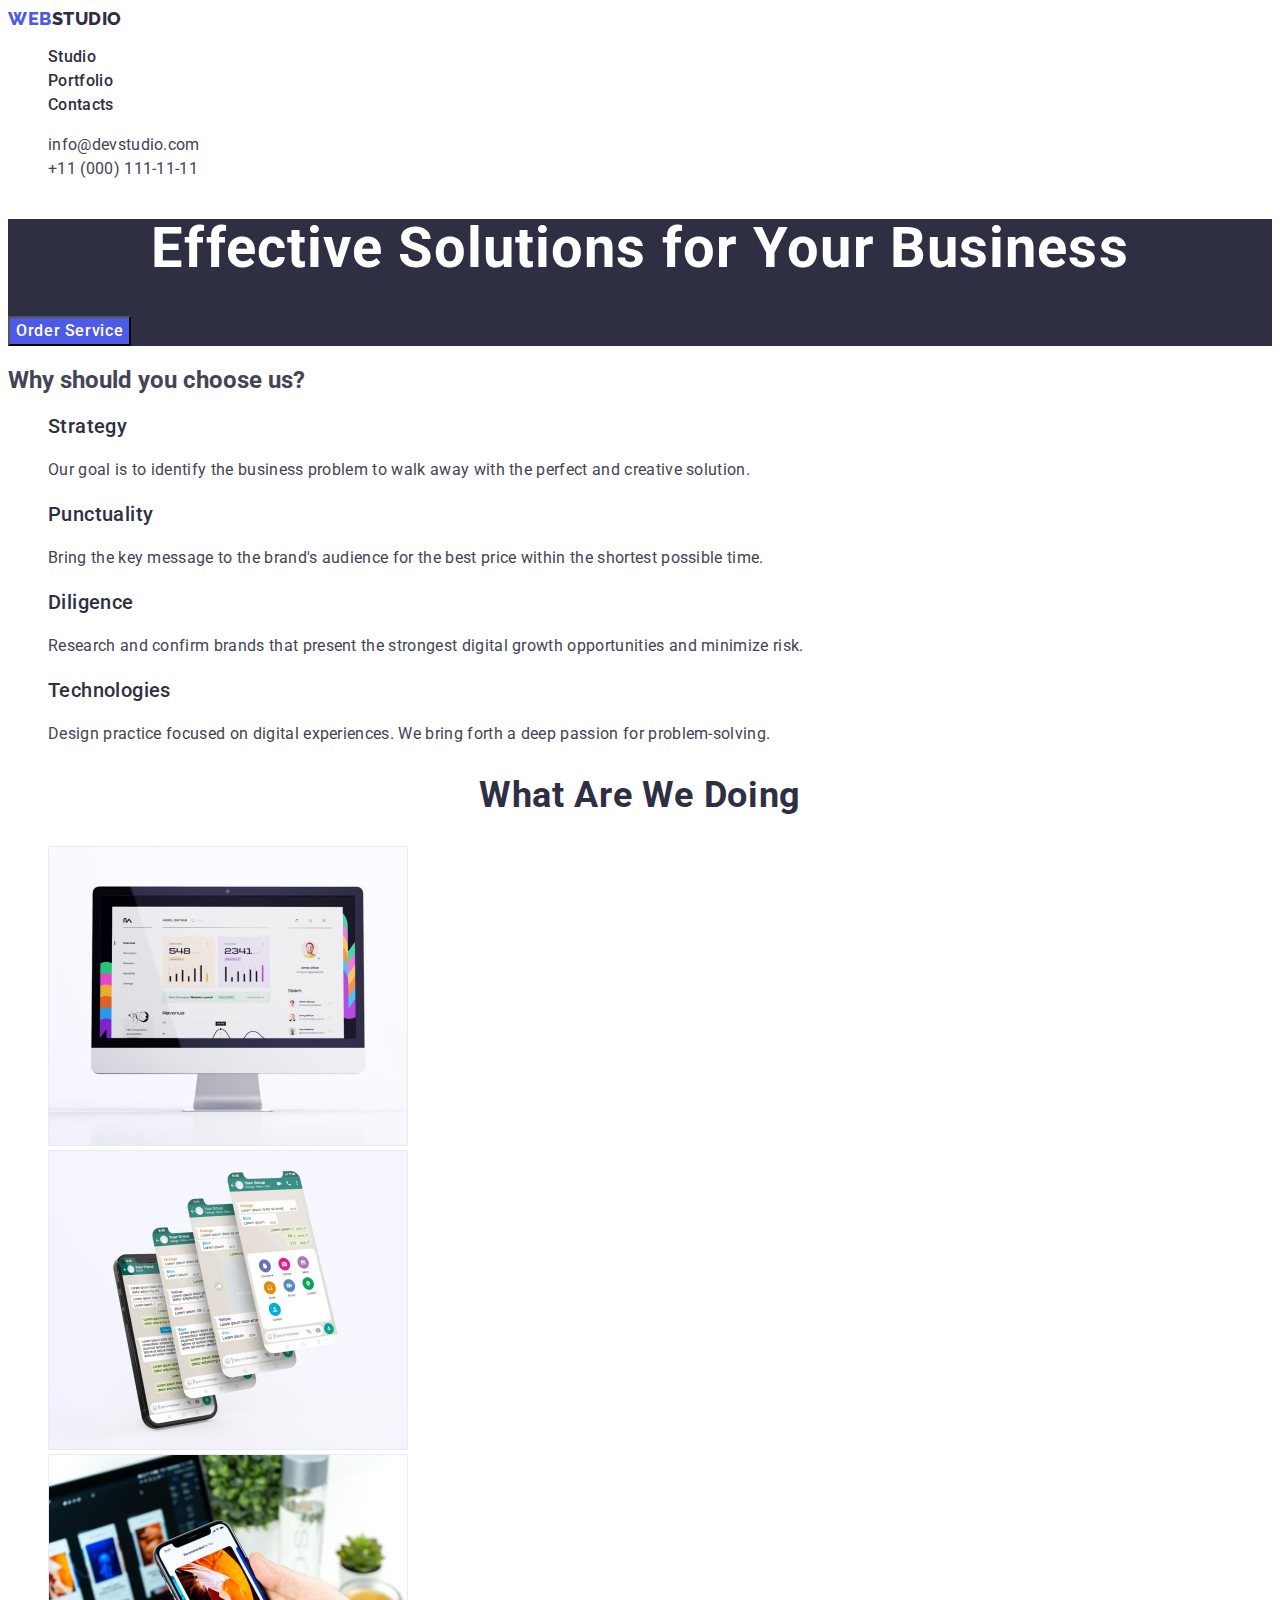
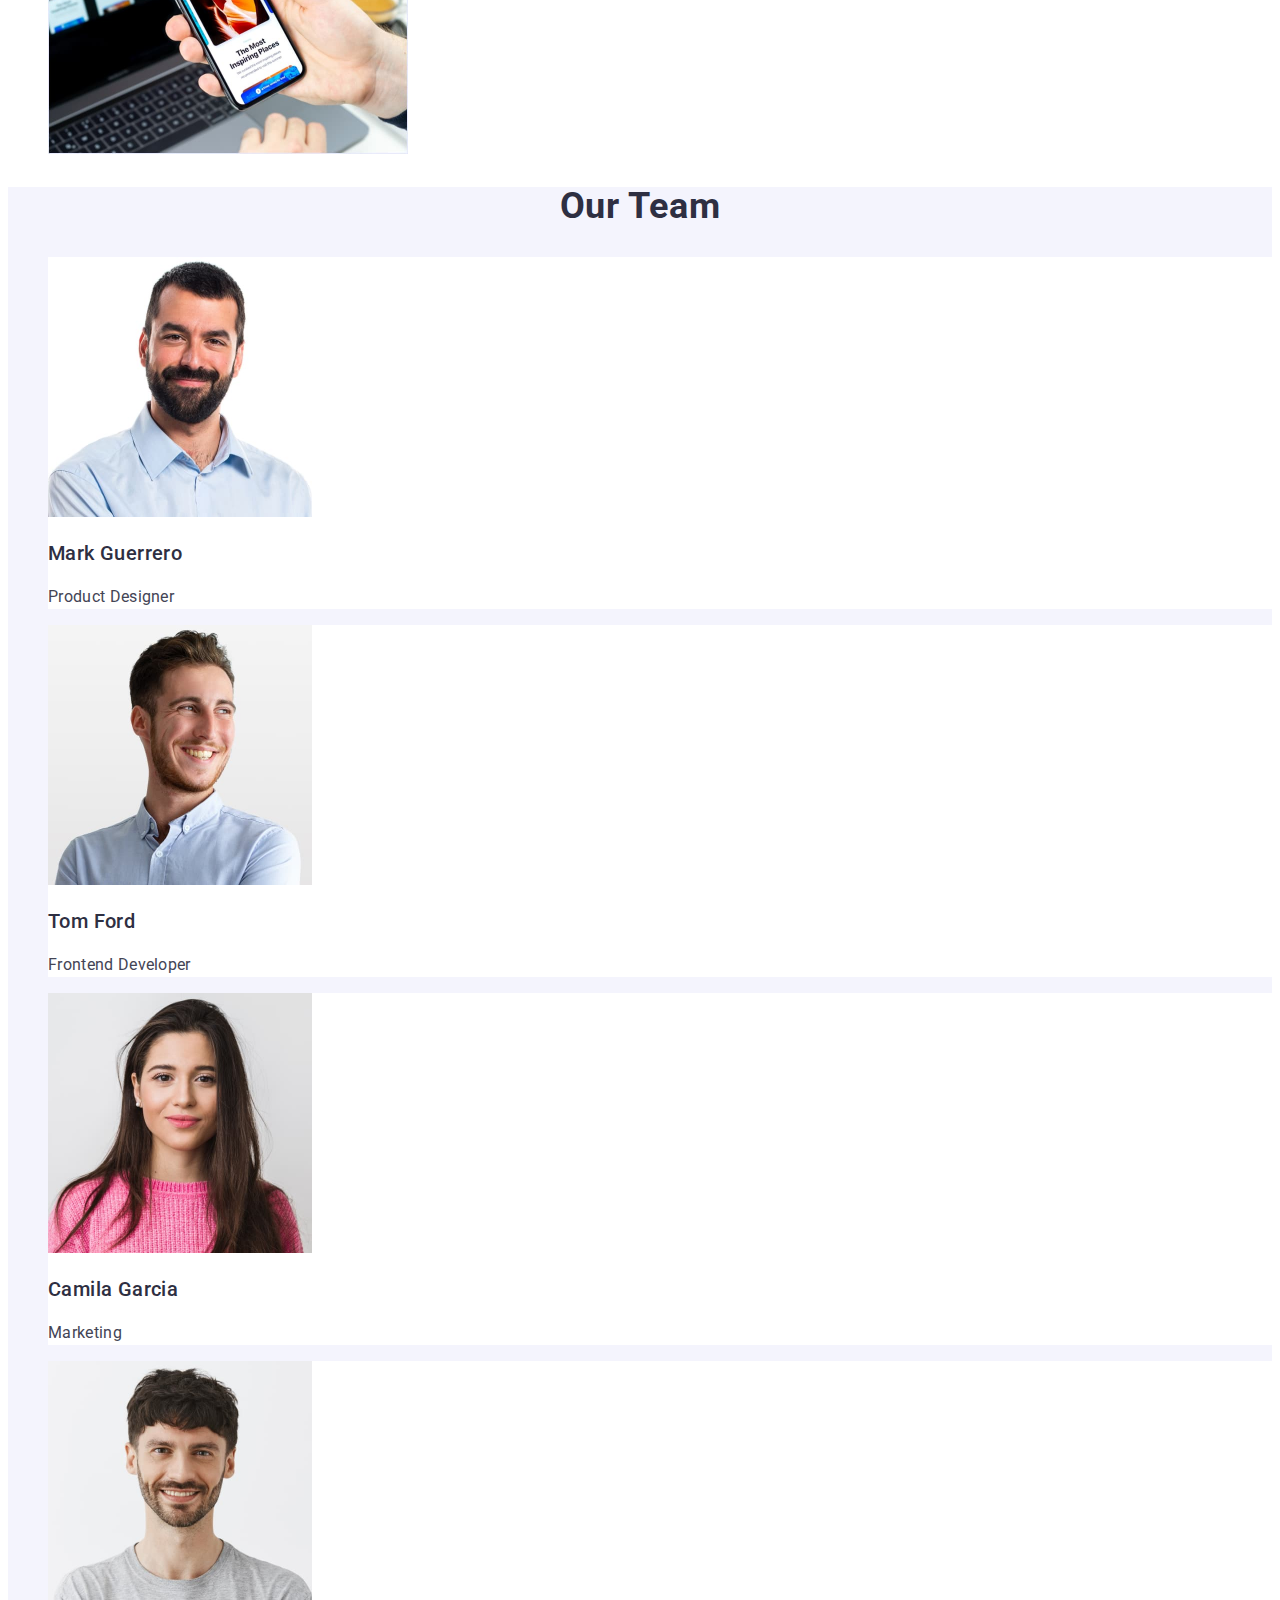
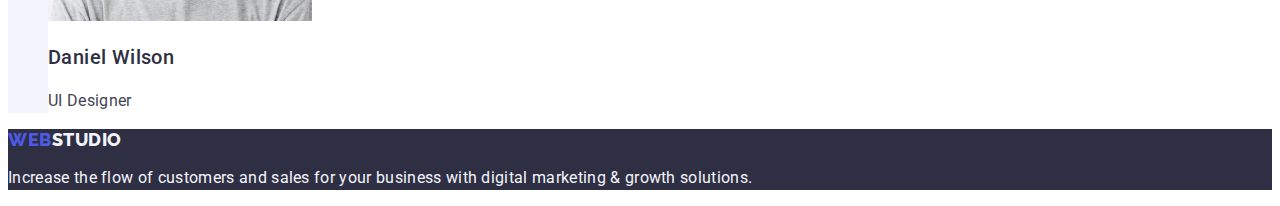
<file: index.html>
<!DOCTYPE html>
<html lang="en">
  <head>
    <meta charset="UTF-8" />
    <meta http-equiv="X-UA-Compatible" content="IE=edge" />
    <meta name="viewport" content="width=device-width, initial-scale=1.0" />
    <title>Webstudio</title>
    <link rel="stylesheet" href="./css/styles.css" />
    <link rel="preconnect" href="https://fonts.googleapis.com" />
    <link rel="preconnect" href="https://fonts.gstatic.com" crossorigin />
    <link
      href="https://fonts.googleapis.com/css2?family=Raleway:wght@800&family=Roboto:wght@400;500;700&display=swap"
      rel="stylesheet"
    />
  </head>
  <body>
    <!-- Header -->
    <header>
      <nav>
        <a href="./index.html" class="header-logo link">
          Web<span class="header-logo-span">Studio</span></a
        >
        <ul class="list">
          <li>
            <a href="./index.html" class="header-ul-li-a link">Studio</a>
          </li>
          <li>
            <a href="./portfolio.html" class="header-ul-li-a link">Portfolio</a>
          </li>
          <li>
            <a href="" class="header-ul-li-a link">Contacts</a>
          </li>
        </ul>
      </nav>

      <address class="header-address">
        <ul class="list">
          <li>
            <a
              href="mailto:info@devstudio.com"
              class="header-address-ul-li-a link"
              >info@devstudio.com</a
            >
          </li>
          <li>
            <a href="tel:+110001111111" class="header-address-ul-li-a link"
              >+11 (000) 111-11-11</a
            >
          </li>
        </ul>
      </address>
    </header>
    <!-- Main -->
    <main>
      <section class="main-hero">
        <h1 class="main-hero-text">Effective Solutions for Your Business</h1>

        <button type="button" class="main-hero-button">Order Service</button>
      </section>

      <section>
        <h2>Why should you choose us?</h2>
        <ul class="list">
          <li>
            <h3 class="section-goals-hthree">Strategy</h3>
            <p class="section-goals-p">
              Our goal is to identify the business problem to walk away with the
              perfect and creative solution.
            </p>
          </li>
          <li>
            <h3 class="section-goals-hthree">Punctuality</h3>
            <p class="section-goals-p">
              Bring the key message to the brand's audience for the best price
              within the shortest possible time.
            </p>
          </li>
          <li>
            <h3 class="section-goals-hthree">Diligence</h3>
            <p class="section-goals-p">
              Research and confirm brands that present the strongest digital
              growth opportunities and minimize risk.
            </p>
          </li>
          <li>
            <h3 class="section-goals-hthree">Technologies</h3>
            <p class="section-goals-p">
              Design practice focused on digital experiences. We bring forth a
              deep passion for problem-solving.
            </p>
          </li>
        </ul>
      </section>

      <section>
        <h2 class="section-htwo">What are we doing</h2>
        <ul class="list">
          <li>
            <img src="./images/comphoto.jpg" alt="computer" width="360" />
          </li>
          <li>
            <img
              src="./images/smartphonephoto.jpg"
              alt="smartphone"
              width="360"
            />
          </li>
          <li>
            <img
              src="./images/computerandsmartphone.jpg"
              alt="computer and smartphone"
              width="360"
            />
          </li>
        </ul>
      </section>

      <section class="main-section-team">
        <h2 class="section-htwo">Our Team</h2>
        <ul class="list">
          <li class="main-section-team-ul-li">
            <img
              src="./images/markguerrero.jpg"
              alt="Mark Guerrero"
              width="264"
            />
            <h3 class="section-goals-hthree">Mark Guerrero</h3>
            <p class="main-section-team-ul-li-p">Product Designer</p>
          </li>
          <li class="main-section-team-ul-li">
            <img src="./images/tomford.jpg" alt="Tom Ford" width="264" />
            <h3 class="section-goals-hthree">Tom Ford</h3>
            <p class="main-section-team-ul-li-p">Frontend Developer</p>
          </li>
          <li class="main-section-team-ul-li">
            <img
              src="./images/camilagarcia.jpg"
              alt="Camila Garcia"
              width="264"
            />
            <h3 class="section-goals-hthree">Camila Garcia</h3>
            <p class="main-section-team-ul-li-p">Marketing</p>
          </li>
          <li class="main-section-team-ul-li">
            <img
              src="./images/danielwilson.jpg"
              alt="Daniel Wilson"
              width="264"
            />
            <h3 class="section-goals-hthree">Daniel Wilson</h3>
            <p class="main-section-team-ul-li-p">UI Designer</p>
          </li>
        </ul>
      </section>
    </main>
    <!-- Footer -->

    <footer class="page-footer">
      <a href="./index.html" class="header-logo link">
        Web<span class="footer-logo-span">Studio</span></a
      >
      <p class="footer-p">
        Increase the flow of customers and sales for your business with digital
        marketing & growth solutions.
      </p>
    </footer>
  </body>
</html>
</file>
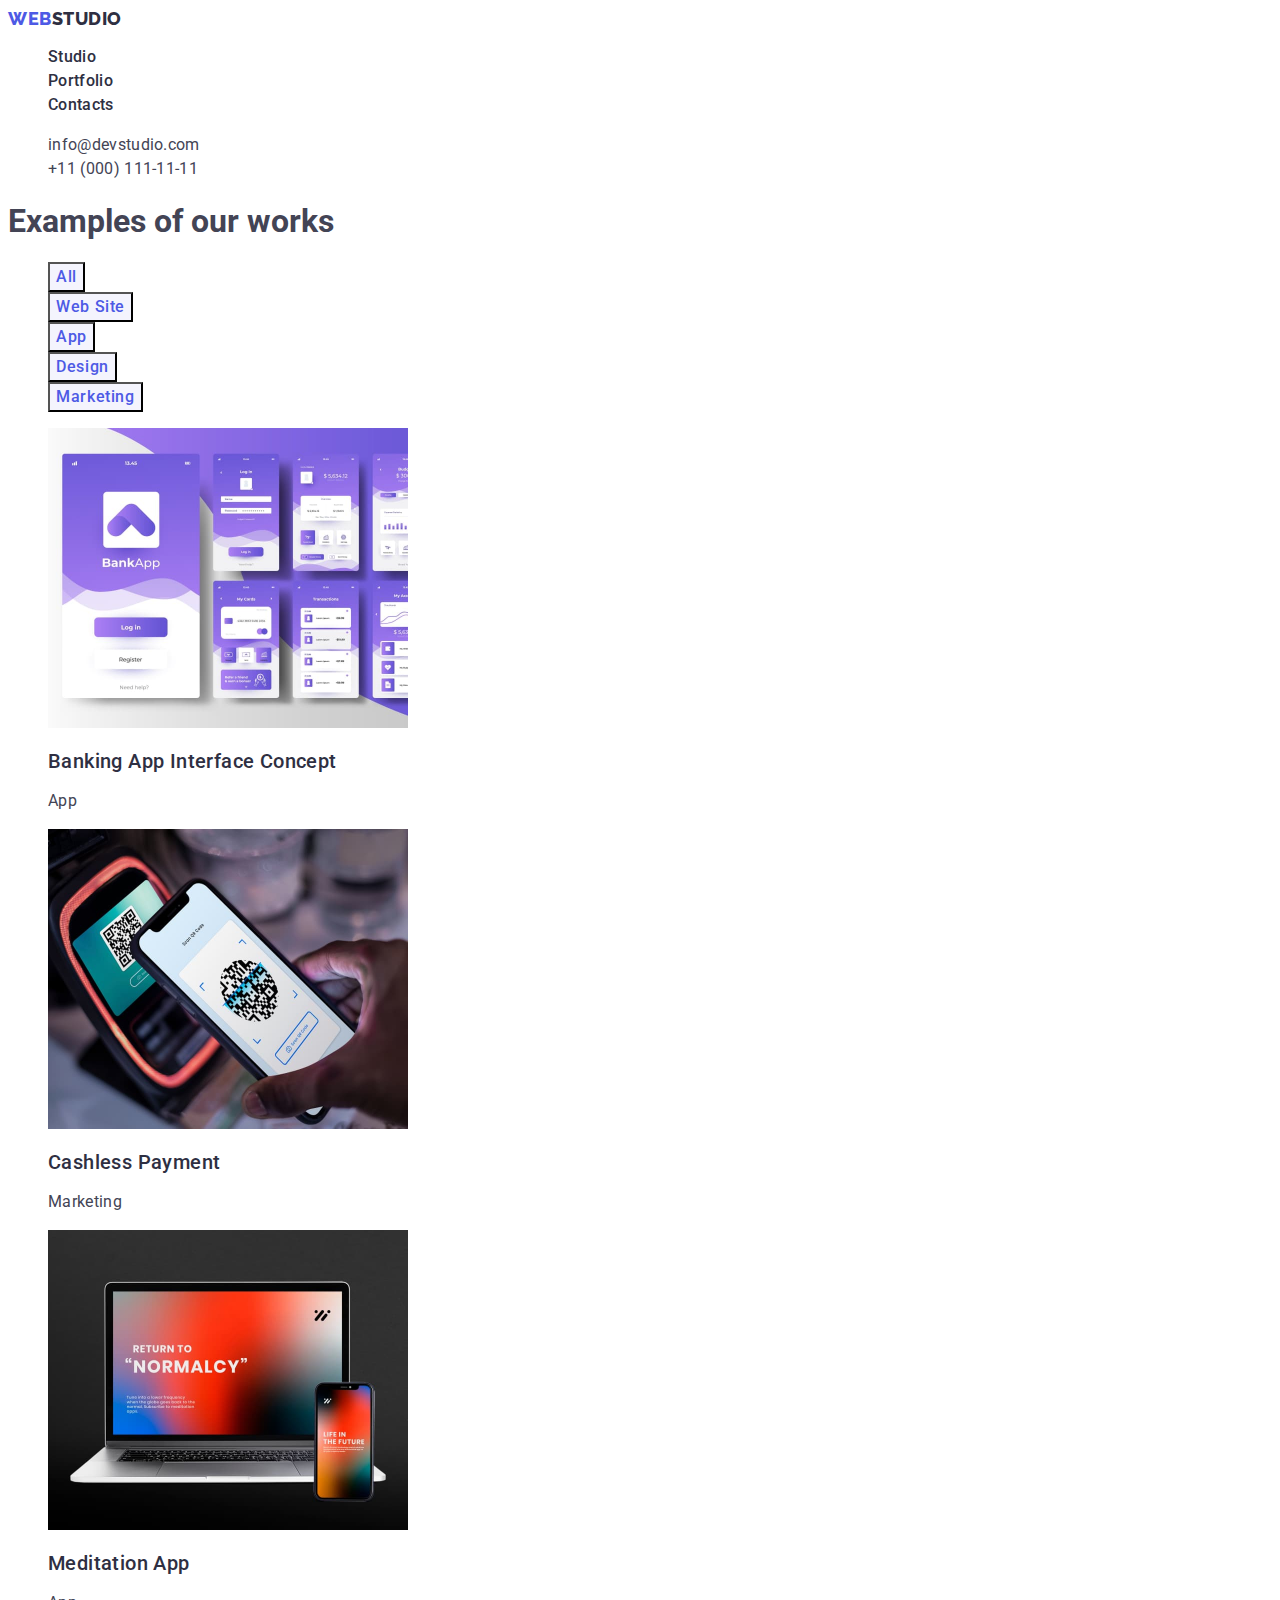
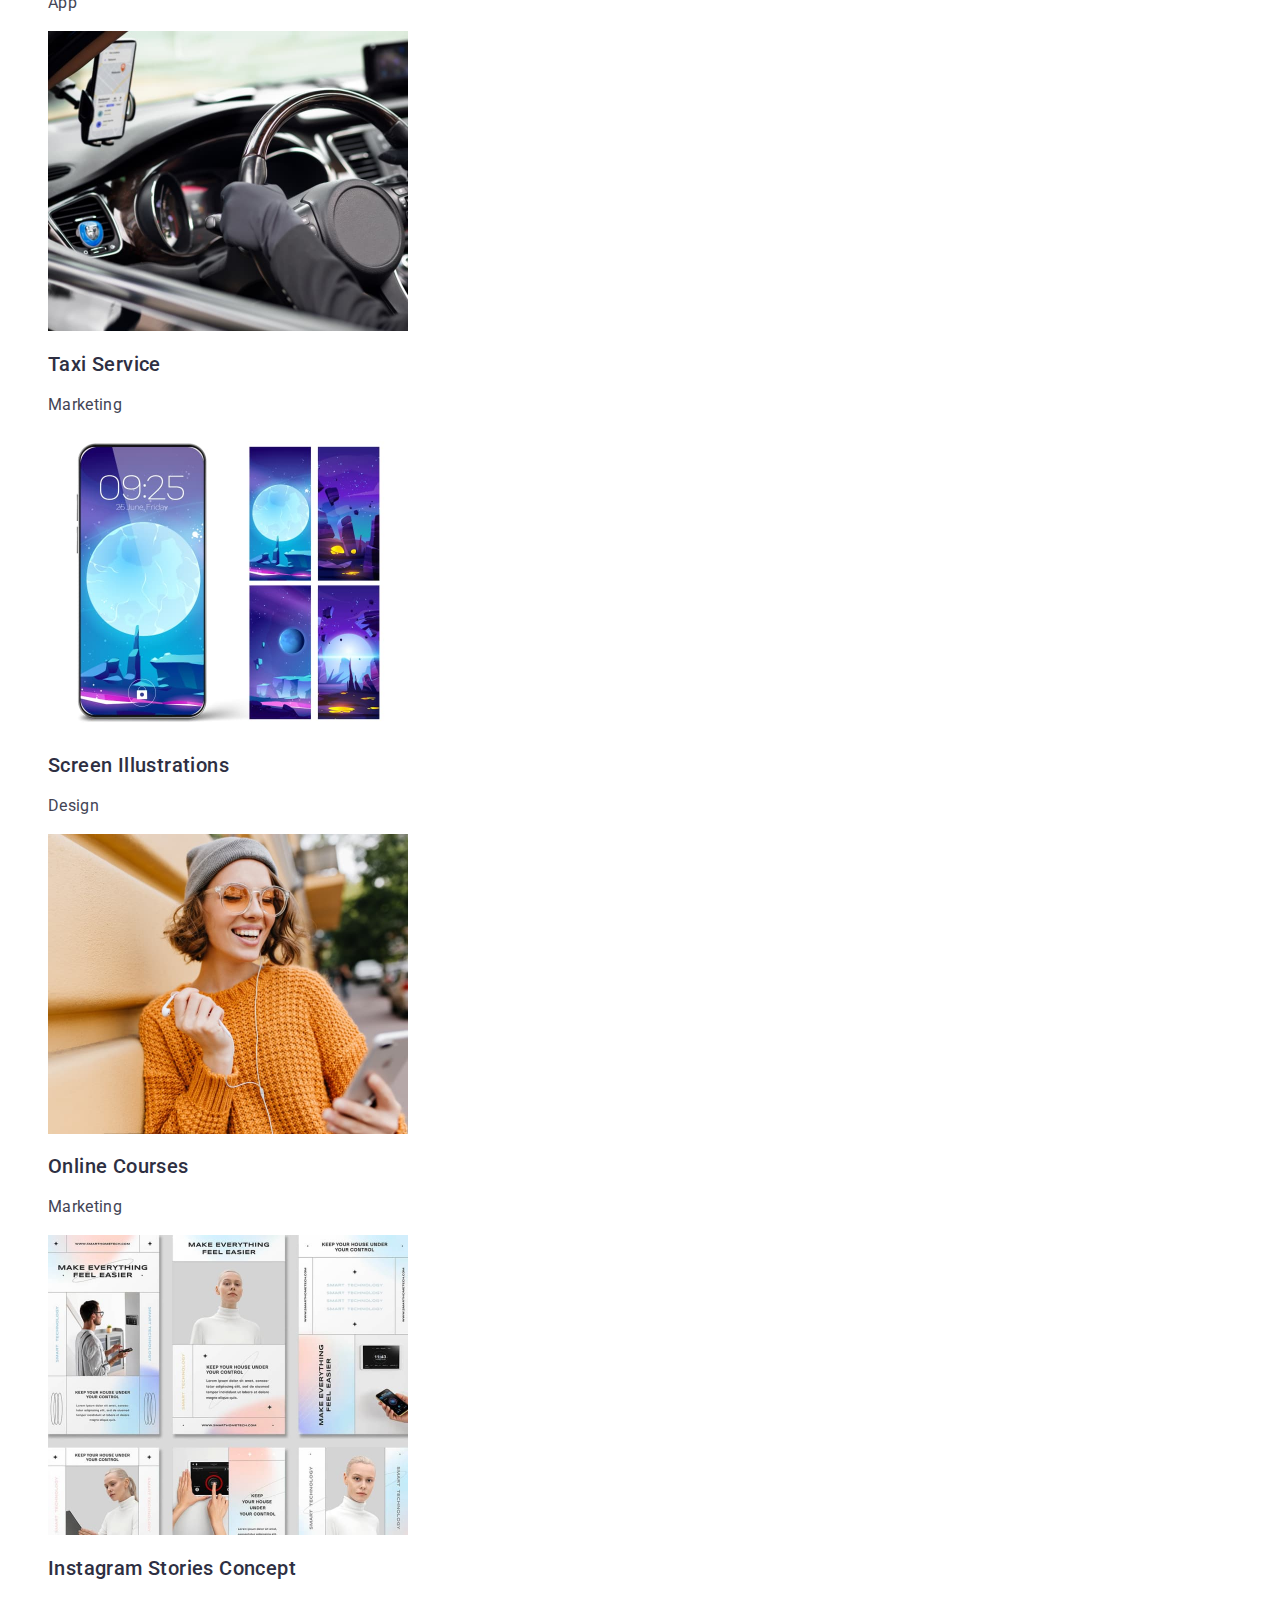
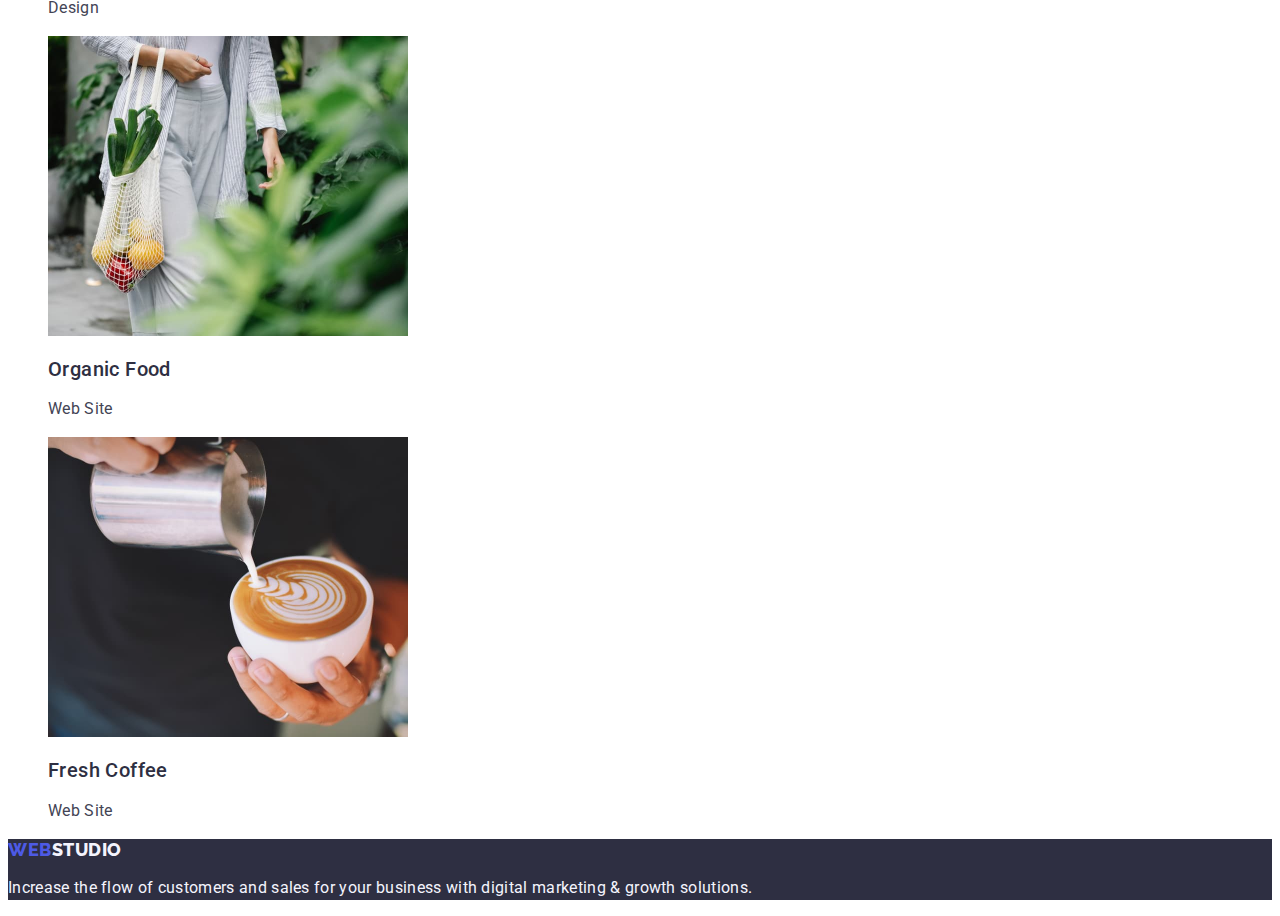
<file: portfolio.html>
<!DOCTYPE html>
<html lang="en">
  <head>
    <meta charset="UTF-8" />
    <meta http-equiv="X-UA-Compatible" content="IE=edge" />
    <meta name="viewport" content="width=device-width, initial-scale=1.0" />
    <title>Webstudio</title>
    <link rel="stylesheet" href="./css/styles.css" />
    <link rel="preconnect" href="https://fonts.googleapis.com" />
    <link rel="preconnect" href="https://fonts.gstatic.com" crossorigin />
    <link
      href="https://fonts.googleapis.com/css2?family=Raleway:wght@800&family=Roboto:wght@400;500;700&display=swap"
      rel="stylesheet"
    />
  </head>
  <body>
    <!-- Header -->
    <header>
      <nav>
        <a href="./index.html" class="header-logo link">
          Web<span class="header-logo-span">Studio</span></a
        >
        <ul class="list">
          <li>
            <a href="./index.html" class="header-ul-li-a link">Studio</a>
          </li>
          <li>
            <a href="./portfolio.html" class="header-ul-li-a link">Portfolio</a>
          </li>
          <li>
            <a href="" class="header-ul-li-a link">Contacts</a>
          </li>
        </ul>
      </nav>

      <address class="header-address">
        <ul class="list">
          <li>
            <a
              href="mailto:info@devstudio.com"
              class="header-address-ul-li-a link"
              >info@devstudio.com</a
            >
          </li>
          <li>
            <a href="tel:+110001111111" class="header-address-ul-li-a link"
              >+11 (000) 111-11-11</a
            >
          </li>
        </ul>
      </address>
    </header>

    <!-- Main -->
    <main>
      <section>
        <h1>Examples of our works</h1>

        <ul class="list">
          <li><button type="button" class="port-main-button">All</button></li>

          <li>
            <button type="button" class="port-main-button">Web Site</button>
          </li>
          <li>
            <button type="button" class="port-main-button">App</button>
          </li>
          <li>
            <button type="button" class="port-main-button">Design</button>
          </li>
          <li>
            <button type="button" class="port-main-button">Marketing</button>
          </li>
        </ul>

        <ul class="list">
          <li>
            <a href="" class="link">
              <img
                src="./images/bankapp.jpg"
                alt="Interface of bank app"
                width="360"
              />
              <h2 class="port-ul-hthree">Banking App Interface Concept</h2>
              <p class="port-ul-p">App</p></a
            >
          </li>
          <li>
            <a href="" class="link">
              <img
                src="./images/cashpay.jpg"
                alt="Bank mobile application"
                width="360"
              />
              <h2 class="port-ul-hthree">Cashless Payment</h2>
              <p class="port-ul-p">Marketing</p>
            </a>
          </li>

          <li>
            <a href="" class="link">
              <img
                src="./images/meditationapp.jpg"
                alt="meditation app"
                width="360"
              />
              <h2 class="port-ul-hthree">Meditation App</h2>
              <p class="port-ul-p">App</p></a
            >
          </li>

          <li>
            <a href="" class="link">
              <img
                src="./images/taxiserv.jpg"
                alt="Taxi with app"
                width="360"
              />
              <h2 class="port-ul-hthree">Taxi Service</h2>
              <p class="port-ul-p">Marketing</p></a
            >
          </li>
          <li>
            <a href="" class="link">
              <img
                src="./images/screenillustr.jpg"
                alt="Screen illustrations app"
                width="360"
              />
              <h2 class="port-ul-hthree">Screen Illustrations</h2>
              <p class="port-ul-p">Design</p></a
            >
          </li>

          <li>
            <a href="" class="link">
              <img
                src="./images/onlinecourse.jpg"
                alt="Happy online student"
                width="360"
              />
              <h2 class="port-ul-hthree">Online Courses</h2>
              <p class="port-ul-p">Marketing</p></a
            >
          </li>

          <li>
            <a href="" class="link">
              <img
                src="./images/inststorconc.jpg"
                alt="Example of Instagram story concept"
                width="360"
              />
              <h2 class="port-ul-hthree">Instagram Stories Concept</h2>
              <p class="port-ul-p">Design</p></a
            >
          </li>

          <li>
            <a href="" class="link">
              <img
                src="./images/organicfood.jpg"
                alt="Customer with bag of organic food"
                width="360"
              />
              <h2 class="port-ul-hthree">Organic Food</h2>
              <p class="port-ul-p">Web Site</p></a
            >
          </li>

          <li>
            <a href="" class="link">
              <img
                src="./images/freshcofee.jpg"
                alt="Barista with cup od coffee"
                width="360"
              />
              <h2 class="port-ul-hthree">Fresh Coffee</h2>
              <p class="port-ul-p">Web Site</p></a
            >
          </li>
        </ul>
      </section>
    </main>
    <!-- Footer -->
    <footer class="page-footer">
      <a href="./index.html" class="header-logo link">
        Web<span class="footer-logo-span">Studio</span></a
      >
      <p class="footer-p">
        Increase the flow of customers and sales for your business with digital
        marketing & growth solutions.
      </p>
    </footer>
  </body>
</html>
</file>
<file: css/styles.css>
:root {
  --brandcolor: #2e2f42;
  --addresscolor: #434455;
  --footercolor: #f4f4fd;
  --footercolor: #f4f4fd;
  --buttoncolor: #4d5ae5;
  --buttonbackground: #f4f4fd;
}

body {
  font-family: "Roboto", sans-serif;
  background-color: #ffff;
  color: #434455;
}

.link {
  text-decoration: none;
}

.list {
  list-style: none;
}

/* Header */

.header-logo {
  font-family: "Raleway", sans-serif;
  font-style: normal;
  font-weight: 800;
  font-size: 18px;
  line-height: 1.17;
  letter-spacing: 0.03em;
  text-transform: uppercase;
  color: #4d5ae5;
}

.header-logo-span {
  color: var(--brandcolor);
}

.header-ul-li-a {
  font-weight: 500;
  font-size: 16px;
  line-height: 1.5;
  letter-spacing: 0.02em;
  color: var(--brandcolor);
}

.header-ul-li-a:hover,
.header-ul-li-a:focus {
  color: #404bbf;
}

.header-address {
  font-style: normal;
}

.header-address-ul-li-a {
  font-size: 16px;
  line-height: 1.5;
  letter-spacing: 0.02em;
  color: var(--addresscolor);
}

.header-address-ul-li-a:hover,
.header-address-ul-li-a:focus {
  color: #404bbf;
}

/* Main */

/* Section 1 */
.main-hero {
  background-color: var(--brandcolor);
}

.main-hero-text {
  font-family: "Roboto";
  font-style: normal;
  font-weight: 700;
  font-size: 56px;
  line-height: 1.07;
  letter-spacing: 0.02em;
  color: #ffffff;
  text-align: center;
}

.main-hero-button {
  font-family: "Roboto", sans-serif;
  font-style: normal;
  font-weight: 500;
  font-size: 16px;
  line-height: 1.5;
  letter-spacing: 0.04em;
  color: #ffffff;
  cursor: pointer;
  background-color: #4d5ae5;
}

.main-hero-button:hover,
.main-hero-button:focus {
  background-color: #404bbf;
}

/* Section 2 */

.section-goals-hthree {
  font-style: normal;
  font-weight: 500;
  font-size: 20px;
  line-height: 1.2;
  letter-spacing: 0.02em;
  color: var(--brandcolor);
}

.section-goals-p {
  font-size: 16px;
  line-height: 1.5;
  letter-spacing: 0.02em;
  color: var(--addresscolor);
}

/* Section 3 */

.section-htwo {
  color: var(--brandcolor);
  font-size: 36px;
  line-height: 1.11;
  letter-spacing: 0.02em;
  text-transform: capitalize;
  text-align: center;
}

/* Section 4 */

.main-section-team {
  background-color: #f4f4fd;
}

.main-section-team-ul-li {
  background-color: #ffff;
}

.main-section-team-ul-li-p {
  font-size: 16px;
  line-height: 1.5;
  letter-spacing: 0.02em;
  color: var(--addresscolor);
}

/* Footer */

.page-footer {
  background-color: var(--brandcolor);
}

.footer-logo-span {
  color: #f4f4fd;
}

.footer-p {
  font-size: 16px;
  line-height: 1.5;
  letter-spacing: 0.02em;
  color: var(--footercolor);
}

/* Portfolio */
.port-main-button {
  font-family: "Roboto", sans-serif;
  font-weight: 500;
  font-size: 16px;
  line-height: 1.5;
  letter-spacing: 0.04em;
  color: var(--buttoncolor);
  background-color: var(--buttonbackground);
  cursor: pointer;
}

.port-main-button:hover,
.port-main-button:focus {
  color: #ffffff;
  background-color: #404bbf;
}

.port-ul-hthree {
  font-style: normal;
  font-weight: 500;
  font-size: 20px;
  line-height: 1.2;
  letter-spacing: 0.02em;
  color: #2e2f42;
}

.port-ul-p {
  font-size: 16px;
  line-height: 1.5;
  letter-spacing: 0.02em;
  color: var(--addresscolor);
}
</file>
